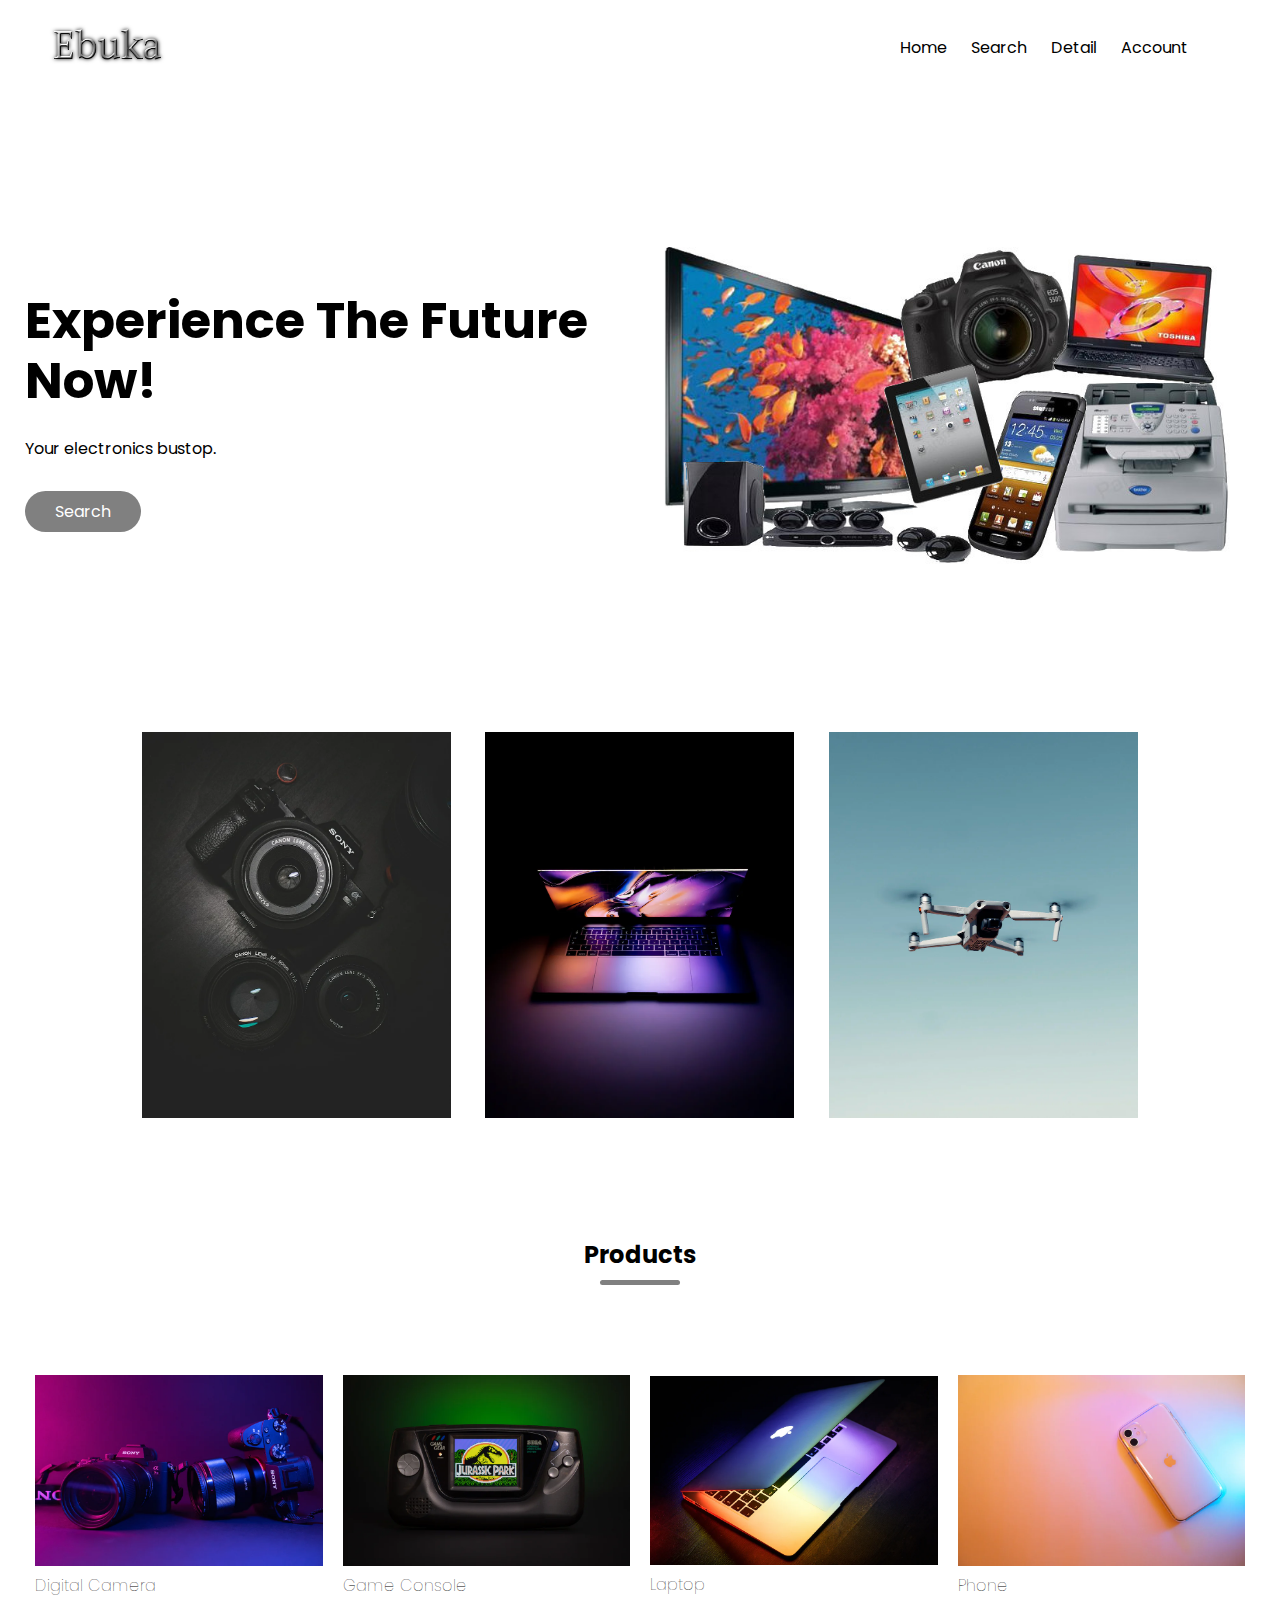
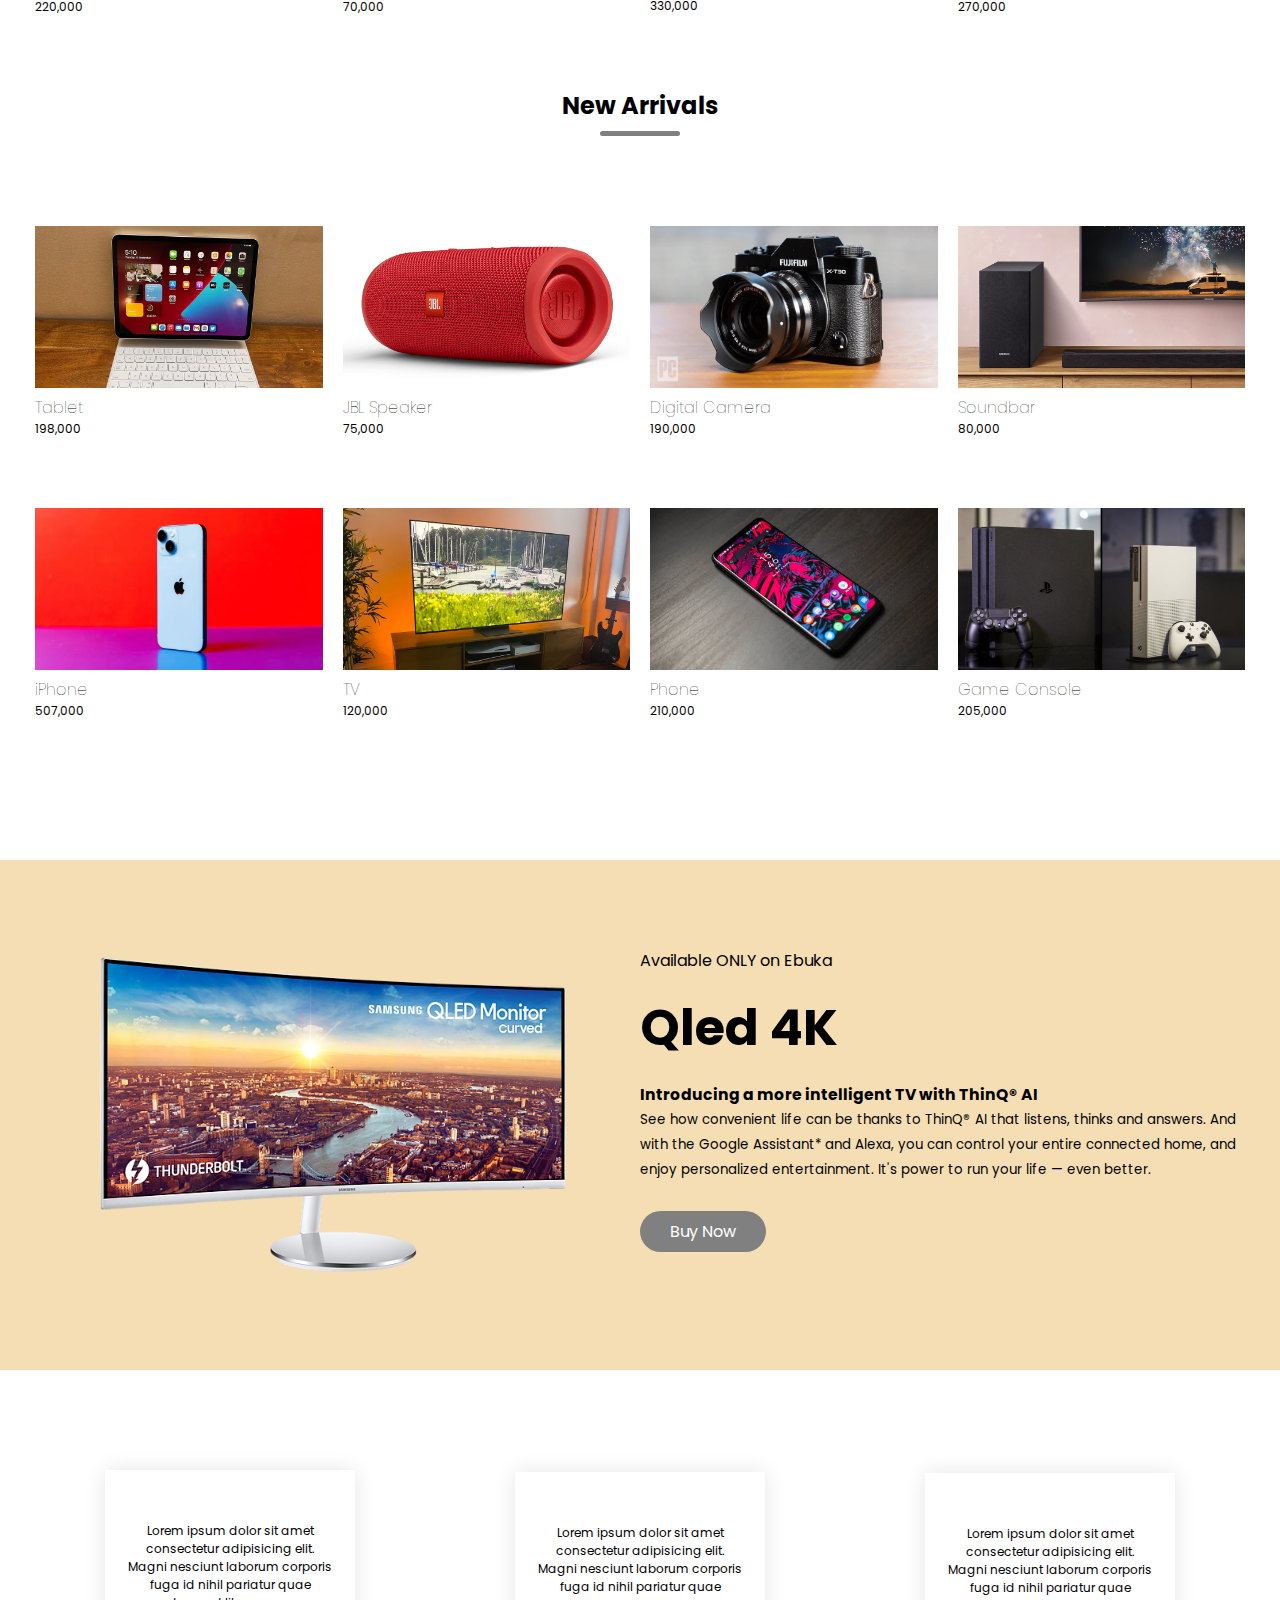
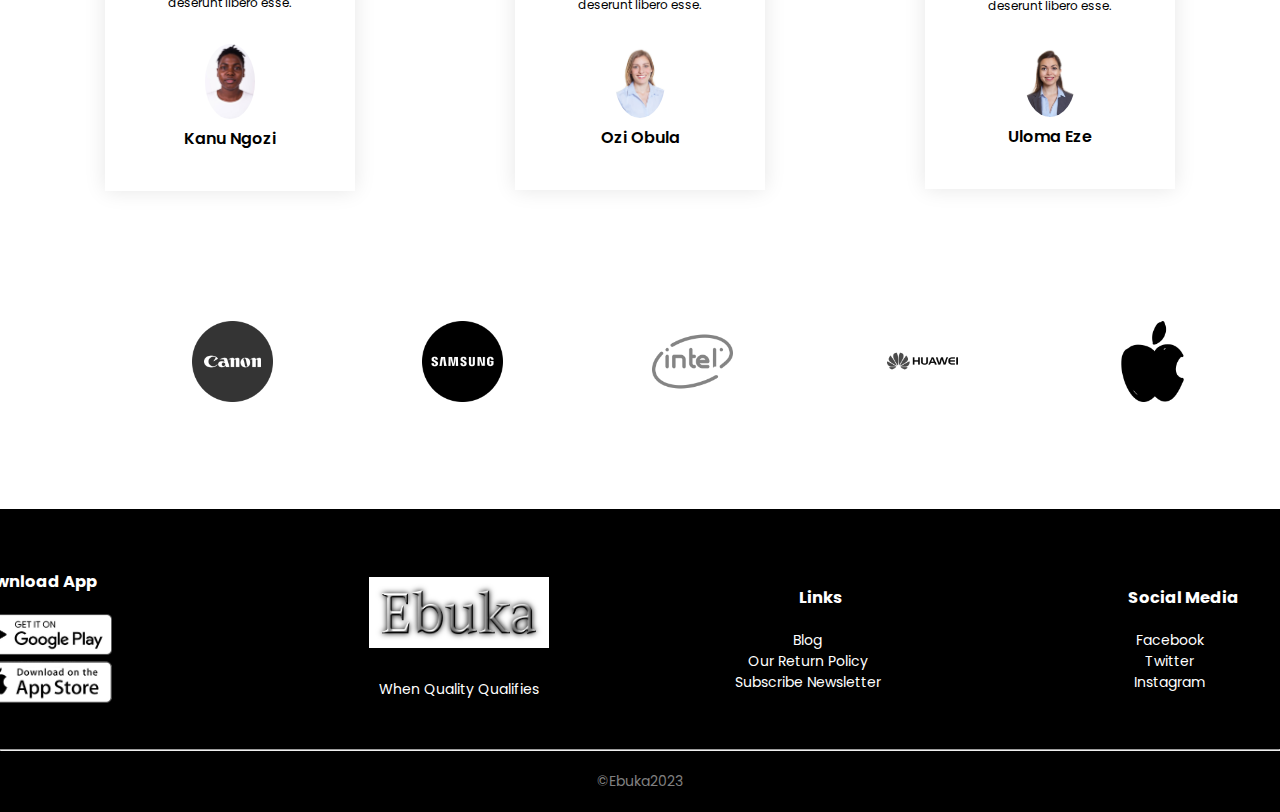
<file: index.html>
<!DOCTYPE html>
<html lang="en">
<head>
  <meta charset="UTF-8">
  <meta http-equiv="X-UA-Compatible" content="IE=edge">
  <meta name="viewport" content="width=device-width, initial-scale=1.0">
  <title>Home | Ecommerce</title>

  <!-- favicon -->
  <link rel="shortcut icon" href="/assets/img/ebuka logo.png" type="image/x-icon">


  <!--Bootstrap  -->
  <!-- CSS only -->
  <link href="https://cdn.jsdelivr.net/npm/bootstrap@5.2.3/dist/css/bootstrap.min.css" rel="stylesheet" integrity="sha384-rbsA2VBKQhggwzxH7pPCaAqO46MgnOM80zW1RWuH61DGLwZJEdK2Kadq2F9CUG65" crossorigin="anonymous">

  <!-- css link -->
  <link rel="stylesheet" href="/assets/css/style.css">

  <!-- font awesome -->
  <link rel="stylesheet" href="https://cdnjs.cloudflare.com/ajax/libs/font-awesome/6.2.1/css/all.min.css" integrity="sha512-MV7K8+y+gLIBoVD59lQIYicR65iaqukzvf/nwasF0nqhPay5w/9lJmVM2hMDcnK1OnMGCdVK+iQrJ7lzPJQd1w==" crossorigin="anonymous" referrerpolicy="no-referrer" />

  <!-- google fonts -->
  <link href="https://fonts.googleapis.com/css2?family=Fragment+Mono&family=Poppins:wght@300;400;500;600&family=Roboto+Mono:wght@100;200;300;500;700&family=Space+Mono:wght@400;700&display=swap" rel="stylesheet">




</head>
<body>

<div class="heading">  
<div class="container">
  <div class="navbar">
    <div class="logo">
      <a href="index.html"><img src="/assets/img/ebuka logo.png" alt="" width="125px"></a>
    </div>

    <nav>
      <ul id="BarsItems">
        <li><a href="index.html">Home</a></li>
        <li><a href="search.html">Search</a></li>
        <li><a href="detail.html">Detail</a></li>
        <!-- <li><a href="cart.html">Cart</a></li> -->
        <li><a href="account.html">Account</a></li>
        <!-- <li><a href=""><i class="fa fa-cart-plus"></i></a></li> -->
        <!-- <li class="bars"><a href=""><i class="fa-solid fa-bars"></i></a></li> -->
      </ul>
    </nav>
    <a href="javascript:void(0)" class="bars" onclick="barstoggle()"><i class="fa-solid fa-bars"></i></a>
    <a href="cart.html" class="bar"><i class="fa fa-cart-plus"></i></a>
  </div>

  <div class="row">
      <div class="col-2">
      <h1>Experience The Future <br> Now!</h1>
      <p>Your electronics bustop.</p>
      <a href="search.html" class="btn">Search   <i class="fa fa-arrow-right"></i></a>
      </div>
      <div class="col-2">
      <img src="/assets/img/image2.jpeg" alt="">

      </div>
    </div>
  </div>
</div>

<!-- -- category --> 
<section id="category">
  <div class="contain">
  <div class="row">
    <div class="col-3">
      <img src="/assets/img/camera1.webp" alt="">
    </div>
    <div class="col-3">
      <img src="/assets/img/laptop4.webp" alt="">
    </div>
    <div class="col-3">
      <img src="/assets/img/drone3.webp" alt="">
    </div>
  </div>
  </div>
</section>

<section id="products">
  <div class="container">
  <h2 class="title">Products</h2>
  <div class="row">
    <div class="col-4">
      <img src="/assets/img/camera5.webp" alt="">
      <h4>Digital Camera</h4>
      <div class="rating">
        <i class="fa-solid fa-star"></i>
        <i class="fa-solid fa-star"></i>
        <i class="fa-solid fa-star"></i>
        <i class="fa-solid fa-star"></i>
        <i class="fa-regular fa-star"></i>
      </div>
      <p><i class="fa fa-naira-sign"></i>220,000</p>
    </div>
    <div class="col-4">
      <img src="/assets/img/game5.webp" alt="">
      <h4>Game Console</h4>
      <div class="rating">
        <i class="fa-solid fa-star"></i>
        <i class="fa-solid fa-star"></i>
        <i class="fa-solid fa-star"></i>
        <i class="fa-solid fa-star-half-stroke"></i>
      </div>
      <p><i class="fa fa-naira-sign"></i>70,000</p>
    </div>

    <div class="col-4">
      <img src="/assets/img/laptop3.webp" alt="">
      <h4>Laptop</h4>
      <div class="rating">
        <i class="fa-solid fa-star"></i>
        <i class="fa-solid fa-star"></i>
        <i class="fa-solid fa-star"></i>
        <i class="fa-solid fa-star-half-stroke"></i>
        <i class="fa-regular fa-star"></i>
      </div>
      <p><i class="fa fa-naira-sign"></i>330,000</p>
    </div>
    <div class="col-4">
      <img src="/assets/img/phone1.webp" alt="">
      <h4>Phone</h4>
      <div class="rating">
        <i class="fa-solid fa-star"></i>
        <i class="fa-solid fa-star"></i>
        <i class="fa-solid fa-star"></i>
        <i class="fa-solid fa-star"></i>
        <i class="fa-regular fa-star"></i>
      </div>
      <p><i class="fa fa-naira-sign"></i>270,000</p>
    </div>
  </div>
  </div>
</section>

<section id="newarrivals">
  <div class="container">
    <h2 class="title">New Arrivals</h2>
      <div class="row">
        <div class="col-4">
      <img src="/assets/img/ipadcomma.webp" alt="">
      <h4>Tablet</h4>
      <div class="rating">
        <i class="fa-solid fa-star"></i>
        <i class="fa-solid fa-star"></i>
        <i class="fa-solid fa-star"></i>
        <i class="fa-solid fa-star"></i>
        <i class="fa-regular fa-star"></i>
      </div>
      <p><i class="fa fa-naira-sign"></i>198,000</p>
    </div>
    <div class="col-4">
      <img src="/assets/img/jblcomma.jpeg" alt="">
      <h4>JBL Speaker</h4>
      <div class="rating">
        <i class="fa-solid fa-star"></i>
        <i class="fa-solid fa-star"></i>
        <i class="fa-solid fa-star"></i>
        <i class="fa-solid fa-star-half-stroke"></i>
      </div>
      <p><i class="fa fa-naira-sign"></i>75,000</p>
    </div>
    <div class="col-4">
      <img src="/assets/img/cameracommaone.webp" alt="">
      <h4>Digital Camera</h4>
      <div class="rating">
        <i class="fa-solid fa-star"></i>
        <i class="fa-solid fa-star"></i>
        <i class="fa-solid fa-star"></i>
        <i class="fa-solid fa-star-half-stroke"></i>
        <i class="fa-regular fa-star"></i>
      </div>
      <p><i class="fa fa-naira-sign"></i>190,000</p>
    </div>
    <div class="col-4">
      <img src="/assets/img/soundbar1.webp" alt="">
      <h4>Soundbar</h4>
      <div class="rating">
        <i class="fa-solid fa-star"></i>
        <i class="fa-solid fa-star"></i>
        <i class="fa-solid fa-star"></i>
        <i class="fa-solid fa-star"></i>
        <i class="fa-regular fa-star"></i>
      </div>
      <p><i class="fa fa-naira-sign"></i>80,000</p>
    </div>
    </div>
    </div>
</section>

<section id="newarrivals">
  <div class="container">
    <div class="row">
    <div class="col-4">
      <img src="/assets/img/iphonemain1.webp" alt="">
      <h4>iPhone</h4>
      <div class="rating">
        <i class="fa-solid fa-star"></i>
        <i class="fa-solid fa-star"></i>
        <i class="fa-solid fa-star"></i>
        <i class="fa-solid fa-star"></i>
        <i class="fa-regular fa-star"></i>
      </div>
      <p><i class="fa fa-naira-sign"></i>507,000</p>
    </div>
    <div class="col-4">
      <img src="/assets/img/tvcomma.webp" alt="">
      <h4>TV</h4>
      <div class="rating">
        <i class="fa-solid fa-star"></i>
        <i class="fa-solid fa-star"></i>
        <i class="fa-solid fa-star"></i>
        <i class="fa-solid fa-star-half-stroke"></i>
      </div>
      <p><i class="fa fa-naira-sign"></i>120,000</p>
    </div>
    <div class="col-4">
      <img src="/assets/img/phone9.webp" alt="">
      <h4>Phone</h4>
      <div class="rating">
        <i class="fa-solid fa-star"></i>
        <i class="fa-solid fa-star"></i>
        <i class="fa-solid fa-star"></i>
        <i class="fa-solid fa-star-half-stroke"></i>
        <i class="fa-regular fa-star"></i>
      </div>
      <p><i class="fa fa-naira-sign"></i>210,000</p>
    </div>
    <div class="col-4">
      <img src="/assets/img/game main1.jpeg" alt="">
      <h4>Game Console</h4>
      <div class="rating">
        <i class="fa-solid fa-star"></i>
        <i class="fa-solid fa-star"></i>
        <i class="fa-solid fa-star"></i>
        <i class="fa-solid fa-star-half-stroke"></i>
        <i class="fa-regular fa-star"></i>
      </div>
      <p><i class="fa fa-naira-sign"></i>205,000</p>
    </div>
  </div>
  </div>
</section>

<!-- deals -->
<section id="deals">
  <div class="container">
    <div class="row">
      <div class="col-2">
        <img src="/assets/img/led4.png" class="deals-img">
      </div>
      <div class="col-2">
        <p>Available ONLY on Ebuka</p>
        <h1>Qled 4K</h1>
        <small><h3>Introducing a more intelligent TV with ThinQ® AI</h3>
          See how convenient life can be thanks to ThinQ® AI that listens, thinks and answers. And with the Google Assistant* and Alexa, you can control your entire connected home, and enjoy personalized entertainment. It's power to run your life — even better.
        </small>
        <a href="" class="btn">Buy Now   <i class="fa fa-arrow-right"></i></a>
      </div>
    </div>
  </div>
</section>

<!-- Review -->
<section id="review">
  <div class="container">
    <div class="row">
      <div class="col-3">
        <i class="fa fa-quote-left"></i>
        <p>Lorem ipsum dolor sit amet consectetur adipisicing elit. Magni nesciunt laborum corporis fuga id nihil pariatur quae deserunt libero esse.</p>
        <div class="rating">
        <i class="fa-solid fa-star"></i>
        <i class="fa-solid fa-star"></i>
        <i class="fa-solid fa-star"></i>
        <i class="fa-solid fa-star-half-stroke"></i>
        <i class="fa-regular fa-star"></i>
        </div>
        <img src="/assets/img/passportmain.jpeg" alt="">
        <h3>Kanu Ngozi</h3>
      </div>
    </div>
    <div class="row">
      <div class="col-3">
        <i class="fa fa-quote-left"></i>
        <p>Lorem ipsum dolor sit amet consectetur adipisicing elit. Magni nesciunt laborum corporis fuga id nihil pariatur quae deserunt libero esse.</p>
        <div class="rating">
        <i class="fa-solid fa-star"></i>
        <i class="fa-solid fa-star"></i>
        <i class="fa-solid fa-star"></i>
        <i class="fa-solid fa-star-half-stroke"></i>
        <i class="fa-regular fa-star"></i>
        </div>
        <img src="/assets/img/passportmain2.jpeg" alt="">
        <h3>Ozi Obula</h3>
      </div>
    </div>
    <div class="row">
      <div class="col-3">
        <i class="fa fa-quote-left"></i>
        <p>Lorem ipsum dolor sit amet consectetur adipisicing elit. Magni nesciunt laborum corporis fuga id nihil pariatur quae deserunt libero esse.</p>
        <div class="rating">
        <i class="fa-solid fa-star"></i>
        <i class="fa-solid fa-star"></i>
        <i class="fa-solid fa-star"></i>
        <i class="fa-solid fa-star-half-stroke"></i>
        <i class="fa-regular fa-star"></i>
        </div>
        <img src="/assets/img/passportmain3.jpeg" alt="">
        <h3>Uloma Eze</h3>
      </div>
    </div>
  </div>
</section>

<!-- brand names -->
<section id="bnames">
    <div class="container">
    <div class="row">
      <div class="col-5">
        <img src="/assets/img/canon-512.png" alt="">
      </div>
    </div>
    <div class="row"> 
      <div class="col-5">
        <img src="/assets/img/samsung512.png" alt="">
      </div>
    </div>
    <div class="row">  
      <div class="col-5">
        <img src="/assets/img/intel512.png" alt="">
      </div>
    </div>
    <div class="row">  
      <div class="col-5">
        <img src="/assets/img/huawei512.png" alt="">
      </div>
    </div>
    <div class="row"> 
      <div class="col-5">
        <img src="/assets/img/apple512.png" alt="">
      </div>
    </div>
  </div>
</section>

<!-- footer -->
<section id="footer">
  <div class="container">
    <div class="row">
      <div class="ft-col-1">
        <h3>Download App</h3>
        <div class="app-logo">
          <img src="/assets/img/play-store.png" alt="">
          <img src="/assets/img/app-store.png" alt="">
        </div>
      </div>
    </div>
    <div class="row">  
      <div class="ft-col-2">
        <img src="/assets/img/ebuka logo.png" alt="">
        <p>When Quality Qualifies</p>
      </div>
    </div>
    <div class="row">  
      <div class="ft-col-3">
        <h3>Links</h3>
        <ul>
          <li>Blog</li>
          <li>Our Return Policy</li>
          <li>Subscribe Newsletter</li>
        </ul>
      </div>
    </div>
    <div class="row"> 
      <div class="ft-col-4">
        <h3>Social Media</h3>
        <ul>
          <li>Facebook</li>
          <li>Twitter</li>
          <li>Instagram</li>
        </ul>
      </div>
    </div>
  </div>
  <hr>
  <p class="copyright">&copy;Ebuka2023</p>
</section>


<!-- javascript -->
<script>
  let BarsItems = document.getElementById("BarsItems");

  BarsItems.style.maxHeight = "0px";

  function barstoggle(){

    if(BarsItems.style.maxHeight == "0px")
      {
        BarsItems.style.maxHeight = "200px";
      }
    else
      {
        BarsItems.style.maxHeight = "0px";
      }  



  }
</script>



<!-- JavaScript Bundle with Popper -->
<script src="https://cdn.jsdelivr.net/npm/bootstrap@5.2.3/dist/js/bootstrap.bundle.min.js" integrity="sha384-kenU1KFdBIe4zVF0s0G1M5b4hcpxyD9F7jL+jjXkk+Q2h455rYXK/7HAuoJl+0I4" crossorigin="anonymous"></script>
</body>
</html>
</file>
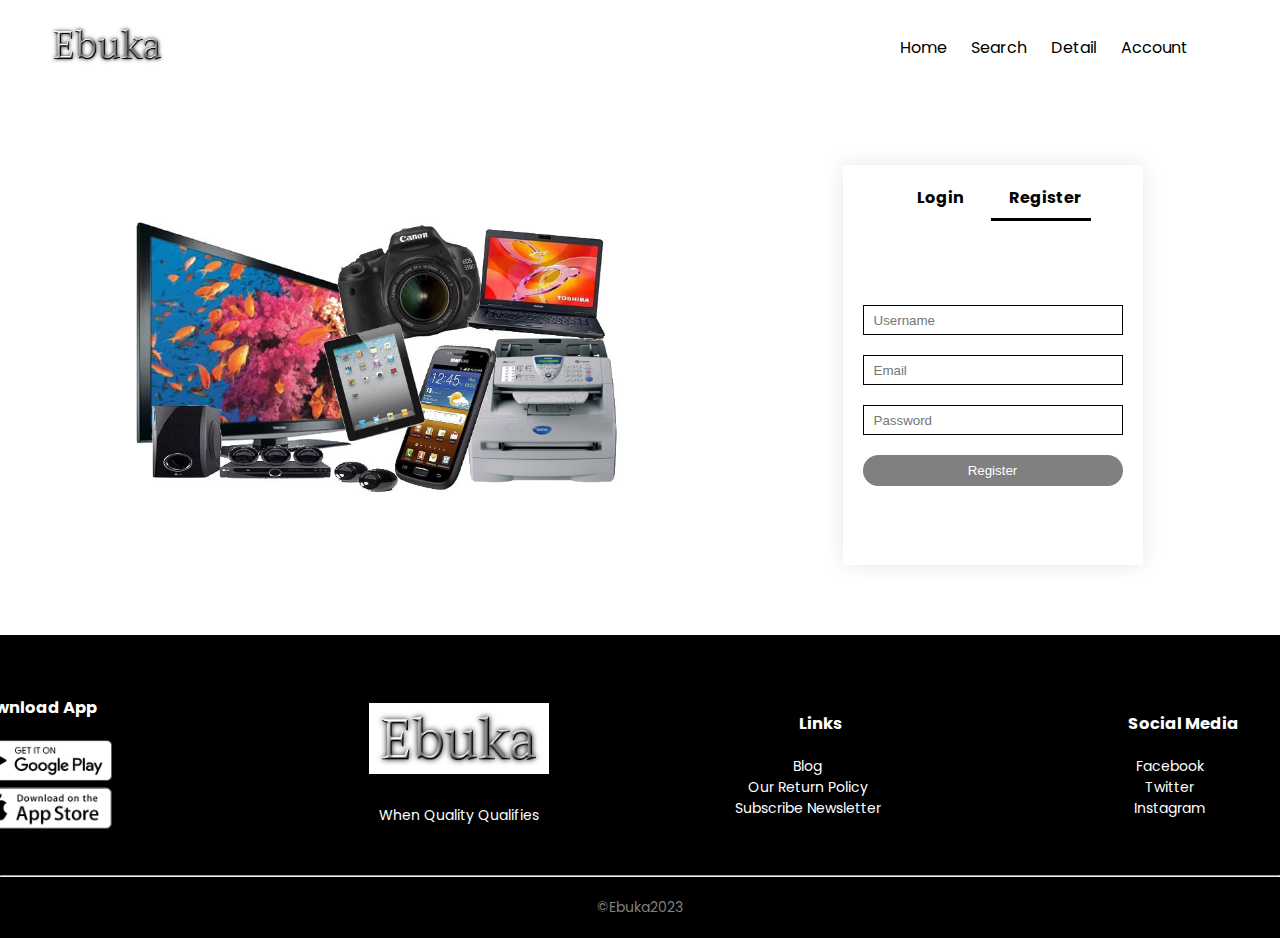
<file: account.html>
<!DOCTYPE html>
<html lang="en">
<head>
  <meta charset="UTF-8">
  <meta http-equiv="X-UA-Compatible" content="IE=edge">
  <meta name="viewport" content="width=device-width, initial-scale=1.0">
  <title>Account | Page</title>

  <!-- favicon -->
  <link rel="shortcut icon" href="/assets/img/ebuka logo.png" type="image/x-icon">


  <!--Bootstrap  -->
  <!-- CSS only -->
  <link href="https://cdn.jsdelivr.net/npm/bootstrap@5.2.3/dist/css/bootstrap.min.css" rel="stylesheet" integrity="sha384-rbsA2VBKQhggwzxH7pPCaAqO46MgnOM80zW1RWuH61DGLwZJEdK2Kadq2F9CUG65" crossorigin="anonymous">

  <!-- css link -->
  <link rel="stylesheet" href="/assets/css/style.css">

  <!-- font awesome -->
  <link rel="stylesheet" href="https://cdnjs.cloudflare.com/ajax/libs/font-awesome/6.2.1/css/all.min.css" integrity="sha512-MV7K8+y+gLIBoVD59lQIYicR65iaqukzvf/nwasF0nqhPay5w/9lJmVM2hMDcnK1OnMGCdVK+iQrJ7lzPJQd1w==" crossorigin="anonymous" referrerpolicy="no-referrer" />

  <!-- google fonts -->
  <link href="https://fonts.googleapis.com/css2?family=Fragment+Mono&family=Poppins:wght@300;400;500;600&family=Roboto+Mono:wght@100;200;300;500;700&family=Space+Mono:wght@400;700&display=swap" rel="stylesheet">




</head>
<body>

<div class="heading">  
<div class="container">
  <div class="navbar">
    <div class="logo">
      <a href="index.html"><img src="/assets/img/ebuka logo.png" alt="" width="125px"></a>
    </div>

    <nav>
      <ul id="BarsItems">
        <li><a href="index.html">Home</a></li>
        <li><a href="search.html">Search</a></li>
        <li><a href="detail.html">Detail</a></li>
        <!-- <li><a href="">Contact</a></li> -->
        <li><a href="account.html">Account</a></li>
        <!-- <li><a href=""><i class="fa fa-cart-plus"></i></a></li> -->
        <!-- <li class="bars"><a href=""><i class="fa-solid fa-bars"></i></a></li> -->
      </ul>
    </nav>
    <a href="javascript:void(0)" class="bars" onclick="barstoggle()"><i class="fa-solid fa-bars"></i></a>
    <a href="cart.html" class="bar"><i class="fa fa-cart-plus"></i></a>
  </div>

</div>
</div>

<div class="account-page">
  <div class="container">
    <div class="row">
      <div class="col-2">
        <img src="/assets/img/image2.jpeg" width="100%">
      </div>
      <div class="col-2">
        <div class="form-container">
          <div class="form-btn">
            <span onclick="login()">Login</span>
            <span onclick="register()">Register</span>
            <hr id="Indicator">
          </div>

          <form id="LoginForm">
            <input type="text" placeholder="Username">
            <input type="password" placeholder="Password">
            <button type="submit" class="btn">Login</button>
            <a href="">Forgot Password</a>
          </form>

          <form id="RegForm">
            <input type="text" placeholder="Username">
            <input type="email" placeholder="Email">
            <input type="password" placeholder="Password">
            <button type="submit" class="btn">Register</button>
          </form>

        </div>
      </div>
    </div>
  </div>
</div>





<!-- footer -->
<section id="footer">
  <div class="container">
    <div class="row">
      <div class="ft-col-1">
        <h3>Download App</h3>
        <div class="app-logo">
          <img src="/assets/img/play-store.png" alt="">
          <img src="/assets/img/app-store.png" alt="">
        </div>
      </div>
    </div>
    <div class="row">  
      <div class="ft-col-2">
        <img src="/assets/img/ebuka logo.png" alt="">
        <p>When Quality Qualifies</p>
      </div>
    </div>
    <div class="row">  
      <div class="ft-col-3">
        <h3>Links</h3>
        <ul>
          <li>Blog</li>
          <li>Our Return Policy</li>
          <li>Subscribe Newsletter</li>
        </ul>
      </div>
    </div>
    <div class="row"> 
      <div class="ft-col-4">
        <h3>Social Media</h3>
        <ul>
          <li>Facebook</li>
          <li>Twitter</li>
          <li>Instagram</li>
        </ul>
      </div>
    </div>
  </div>
  <hr>
  <p class="copyright">&copy;Ebuka2023</p>
</section>


<!-- javascript -->
<script>
  let BarsItems = document.getElementById("BarsItems");

  BarsItems.style.maxHeight = "0px";

  function barstoggle(){

    if(BarsItems.style.maxHeight == "0px")
      {
        BarsItems.style.maxHeight = "200px";
      }
    else
      {
        BarsItems.style.maxHeight = "0px";
      }  



  }
</script>



<script>

let LoginForm = document.getElementById("LoginForm");
let RegForm = document.getElementById("RegForm");
let Indicator = document.getElementById("Indicator");


    function register(){

      RegForm.style.transform = "translateX(0px)";
      LoginForm.style.transform = "translateX(0px)";
      Indicator.style.transform = "translateX(100px)";

    }

    function login(){

      RegForm.style.transform = "translateX(300px)";
      LoginForm.style.transform = "translateX(300px)";
      Indicator.style.transform = "translateX(0px)";


}



</script>



<!-- JavaScript Bundle with Popper -->
<script src="https://cdn.jsdelivr.net/npm/bootstrap@5.2.3/dist/js/bootstrap.bundle.min.js" integrity="sha384-kenU1KFdBIe4zVF0s0G1M5b4hcpxyD9F7jL+jjXkk+Q2h455rYXK/7HAuoJl+0I4" crossorigin="anonymous"></script>
</body>
</html>
</file>
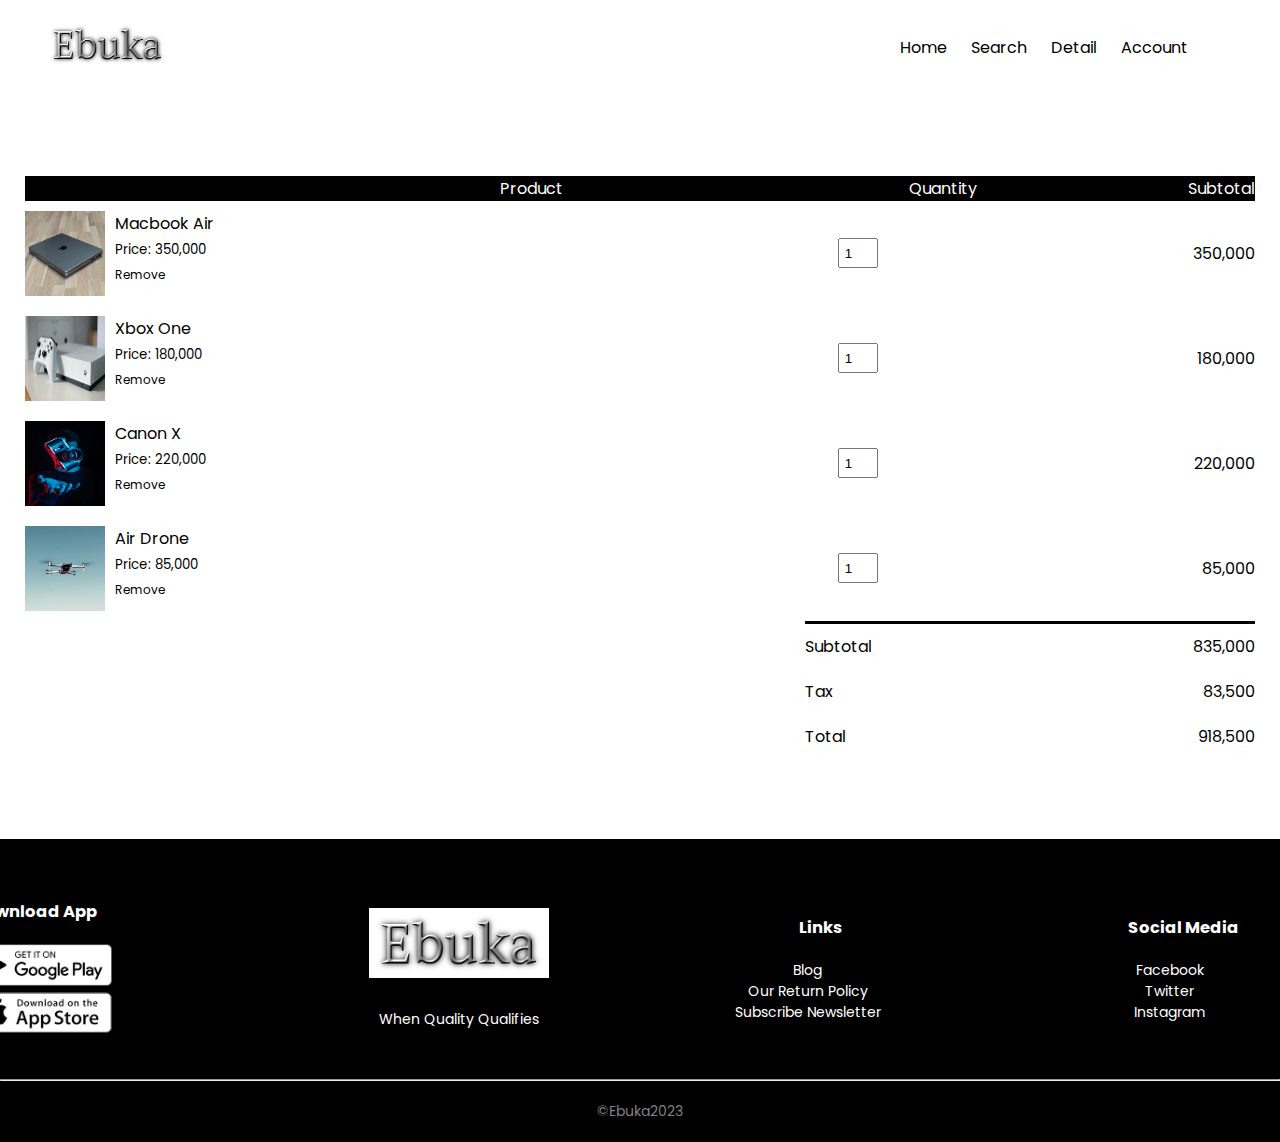
<file: cart.html>
<!DOCTYPE html>
<html lang="en">
<head>
  <meta charset="UTF-8">
  <meta http-equiv="X-UA-Compatible" content="IE=edge">
  <meta name="viewport" content="width=device-width, initial-scale=1.0">
  <title>Cart | Page</title>

  <!-- favicon -->
  <link rel="shortcut icon" href="/assets/img/ebuka logo.png" type="image/x-icon">


  <!--Bootstrap  -->
  <!-- CSS only -->
  <link href="https://cdn.jsdelivr.net/npm/bootstrap@5.2.3/dist/css/bootstrap.min.css" rel="stylesheet" integrity="sha384-rbsA2VBKQhggwzxH7pPCaAqO46MgnOM80zW1RWuH61DGLwZJEdK2Kadq2F9CUG65" crossorigin="anonymous">

  <!-- css link -->
  <link rel="stylesheet" href="/assets/css/style.css">

  <!-- font awesome -->
  <link rel="stylesheet" href="https://cdnjs.cloudflare.com/ajax/libs/font-awesome/6.2.1/css/all.min.css" integrity="sha512-MV7K8+y+gLIBoVD59lQIYicR65iaqukzvf/nwasF0nqhPay5w/9lJmVM2hMDcnK1OnMGCdVK+iQrJ7lzPJQd1w==" crossorigin="anonymous" referrerpolicy="no-referrer" />

  <!-- google fonts -->
  <link href="https://fonts.googleapis.com/css2?family=Fragment+Mono&family=Poppins:wght@300;400;500;600&family=Roboto+Mono:wght@100;200;300;500;700&family=Space+Mono:wght@400;700&display=swap" rel="stylesheet">




</head>
<body>

<div class="heading">  
<div class="container">
  <div class="navbar">
    <div class="logo">
      <a href="index.html"><img src="/assets/img/ebuka logo.png" alt="" width="125px"></a>
    </div>

    <nav>
      <ul id="BarsItems">
        <li><a href="index.html">Home</a></li>
        <li><a href="search.html">Search</a></li>
        <li><a href="detail.html">Detail</a></li>
        <!-- <li><a href="">Contact</a></li> -->
        <li><a href="account.html">Account</a></li>
        <!-- <li><a href=""><i class="fa fa-cart-plus"></i></a></li> -->
        <!-- <li class="bars"><a href=""><i class="fa-solid fa-bars"></i></a></li> -->
      </ul>
    </nav>
    <a href="javascript:void(0)" class="bars" onclick="barstoggle()"><i class="fa-solid fa-bars"></i></a>
    <a href="cart.html" class="bar"><i class="fa fa-cart-plus"></i></a>
  </div>

</div>
</div>

<div class="container cart-page">
  
  <table>
    <tr>
      <th class="phead">Product</th>
      <th>Quantity</th>
      <th>Subtotal</th>
    </tr>
    <tr>
      <td>
        <div class="cart-info">
          <img src="/assets/img/laptopgroup445.webp" alt="">
        <div>
        <p>Macbook Air</p>
        <small>Price: <i class="fa fa-naira-sign"></i>350,000</small>
        <br>
        <a href="">Remove</a>
        </div>
        </div>
      </td>
      <td><input type="number" value="1"></td>
      <td><i class="fa fa-naira-sign"></i>350,000</td>
    </tr>
    <tr>
      <td>
        <div class="cart-info">
          <img src="/assets/img/game1.webp" alt="">
        <div>
        <p>Xbox One</p>
        <small>Price: <i class="fa fa-naira-sign"></i>180,000</small>
        <br>
        <a href="">Remove</a>
        </div>
        </div>
      </td>
      <td><input type="number" value="1"></td>
      <td><i class="fa fa-naira-sign"></i>180,000</td>
    </tr>
    <tr>
      <td>
        <div class="cart-info">
          <img src="/assets/img/camera3.webp" alt="">
        <div>
        <p>Canon X</p>
        <small>Price: <i class="fa fa-naira-sign"></i>220,000</small>
        <br>
        <a href="">Remove</a>
        </div>
        </div>
      </td>
      <td><input type="number" value="1"></td>
      <td><i class="fa fa-naira-sign"></i>220,000</td>
    </tr>
    <tr>
      <td>
        <div class="cart-info">
          <img src="/assets/img/drone3.webp" alt="">
        <div>
        <p>Air Drone</p>
        <small>Price: <i class="fa fa-naira-sign"></i>85,000</small>
        <br>
        <a href="">Remove</a>
        </div>
        </div>
      </td>
      <td><input type="number" value="1"></td>
      <td><i class="fa fa-naira-sign"></i>85,000</td>
    </tr>
  </table>

  <div class="total-price">
    <table>
      <tr>
        <td>Subtotal</td>
        <td><i class="fa fa-naira-sign"></i>835,000</td>
      </tr>
      <tr>
        <td>Tax</td>
        <td><i class="fa fa-naira-sign"></i>83,500</td>
      </tr>
      <tr>
        <td>Total</td>
        <td><i class="fa fa-naira-sign"></i>918,500</td>
      </tr>
    </table>
  </div>

</div>




<!-- footer -->
<section id="footer">
  <div class="container">
    <div class="row">
      <div class="ft-col-1">
        <h3>Download App</h3>
        <div class="app-logo">
          <img src="/assets/img/play-store.png" alt="">
          <img src="/assets/img/app-store.png" alt="">
        </div>
      </div>
    </div>
    <div class="row">  
      <div class="ft-col-2">
        <img src="/assets/img/ebuka logo.png" alt="">
        <p>When Quality Qualifies</p>
      </div>
    </div>
    <div class="row">  
      <div class="ft-col-3">
        <h3>Links</h3>
        <ul>
          <li>Blog</li>
          <li>Our Return Policy</li>
          <li>Subscribe Newsletter</li>
        </ul>
      </div>
    </div>
    <div class="row"> 
      <div class="ft-col-4">
        <h3>Social Media</h3>
        <ul>
          <li>Facebook</li>
          <li>Twitter</li>
          <li>Instagram</li>
        </ul>
      </div>
    </div>
  </div>
  <hr>
  <p class="copyright">&copy;Ebuka2023</p>
</section>


<!-- javascript -->
<script>
  let BarsItems = document.getElementById("BarsItems");

  BarsItems.style.maxHeight = "0px";

  function barstoggle(){

    if(BarsItems.style.maxHeight == "0px")
      {
        BarsItems.style.maxHeight = "200px";
      }
    else
      {
        BarsItems.style.maxHeight = "0px";
      }  



  }
</script>



<!-- JavaScript Bundle with Popper -->
<script src="https://cdn.jsdelivr.net/npm/bootstrap@5.2.3/dist/js/bootstrap.bundle.min.js" integrity="sha384-kenU1KFdBIe4zVF0s0G1M5b4hcpxyD9F7jL+jjXkk+Q2h455rYXK/7HAuoJl+0I4" crossorigin="anonymous"></script>
</body>
</html>
</file>
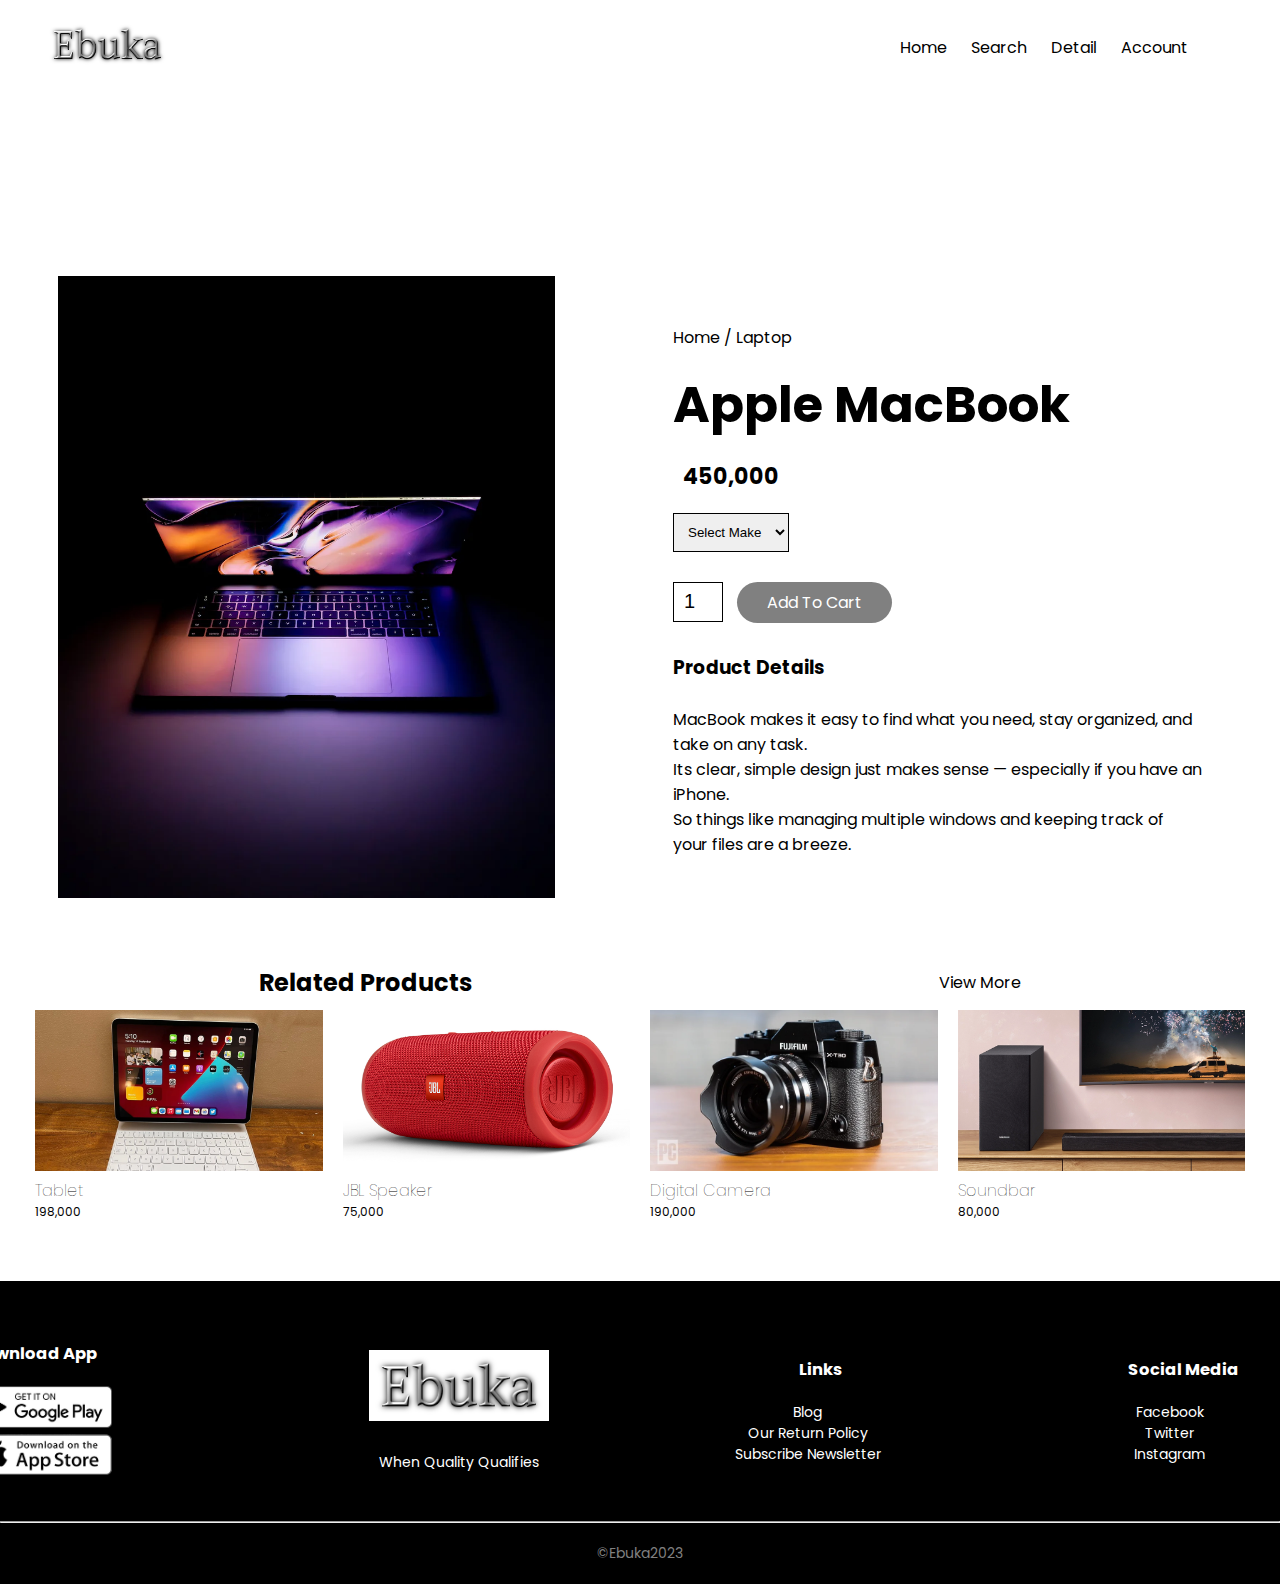
<file: detail.html>
<!DOCTYPE html>
<html lang="en">
<head>
  <meta charset="UTF-8">
  <meta http-equiv="X-UA-Compatible" content="IE=edge">
  <meta name="viewport" content="width=device-width, initial-scale=1.0">
  <title>Detail | Page</title>

  <!-- favicon -->
  <link rel="shortcut icon" href="/assets/img/ebuka logo.png" type="image/x-icon">


  <!--Bootstrap  -->
  <!-- CSS only -->
  <link href="https://cdn.jsdelivr.net/npm/bootstrap@5.2.3/dist/css/bootstrap.min.css" rel="stylesheet" integrity="sha384-rbsA2VBKQhggwzxH7pPCaAqO46MgnOM80zW1RWuH61DGLwZJEdK2Kadq2F9CUG65" crossorigin="anonymous">

  <!-- css link -->
  <link rel="stylesheet" href="/assets/css/style.css">

  <!-- font awesome -->
  <link rel="stylesheet" href="https://cdnjs.cloudflare.com/ajax/libs/font-awesome/6.2.1/css/all.min.css" integrity="sha512-MV7K8+y+gLIBoVD59lQIYicR65iaqukzvf/nwasF0nqhPay5w/9lJmVM2hMDcnK1OnMGCdVK+iQrJ7lzPJQd1w==" crossorigin="anonymous" referrerpolicy="no-referrer" />

  <!-- google fonts -->
  <link href="https://fonts.googleapis.com/css2?family=Fragment+Mono&family=Poppins:wght@300;400;500;600&family=Roboto+Mono:wght@100;200;300;500;700&family=Space+Mono:wght@400;700&display=swap" rel="stylesheet">




</head>
<body>

<div class="heading">  
<div class="container">
  <div class="navbar">
    <div class="logo">
      <a href="index.html"><img src="/assets/img/ebuka logo.png" alt="" width="125px"></a>
    </div>

    <nav>
      <ul id="BarsItems">
        <li><a href="index.html">Home</a></li>
        <li><a href="search.html">Search</a></li>
        <li><a href="detail.html">Detail</a></li>
        <!-- <li><a href="cart.html">Cart</a></li> -->
        <li><a href="account.html">Account</a></li>
        <!-- <li><a href=""><i class="fa fa-cart-plus"></i></a></li> -->
        <!-- <li class="bars"><a href=""><i class="fa-solid fa-bars"></i></a></li> -->
      </ul>
    </nav>
    <a href="javascript:void(0)" class="bars" onclick="barstoggle()"><i class="fa-solid fa-bars"></i></a>
    <a href="cart.html" class="bar"><i class="fa fa-cart-plus"></i></a>
  </div>

</div>
</div>


<div class="small-container detail-page">
  <div class="row">
    <div class="col-2">
      <img src="/assets/img/laptop4.webp" width="94%">

        <!-- <div class="small-img-row"> -->
          <!-- <div class="small-img-col">
            <img src="/assets/img/laptopgroup1.jpeg" width="68%">
          </div>
          <div class="small-img-col">
            <img src="/assets/img/laptopgroup720.webp" width="80%">
          </div>
          <div class="small-img-col">
            <img src="/assets/img/laptopgroup445.webp" width="90%">
          </div> -->

    <!-- </div> -->





    </div>



    <div class="col-2 details">
      <p>Home / Laptop</p>
      <h1>Apple MacBook</h1>
      <h4><i class="fa fa-naira-sign"></i>450,000</h4>
      <select>
        <option>Select Make</option>
        <option>MACBOOK</option>
        <option>PRO</option>
        <option>AIR</option>
      </select>
      <input type="number" value="1">
      <a href="cart.html" class="btn">Add To Cart</a>

      <h3>Product Details <i class="fa-solid fa-indent"></i></h3>
      <br>
      <p>MacBook makes it easy to find what you need, stay organized, and take on any task. <br>  Its clear, simple design just makes sense — especially if you have an iPhone. <br> So things like managing multiple windows and keeping track of your files are a breeze.</p>
    </div>
  </div>
</div>




<div class="container">
  <div class="row row2">
    <h2>Related Products</h2>
    <p>View More<i class="fa fa-chevron-right"></i><i class="fa fa-chevron-right"></i></p>
  </div>
</div>






  <div class="container">

    

  

  <div class="row">
    <div class="col-4">
  <img src="/assets/img/ipadcomma.webp" alt="">
  <h4>Tablet</h4>
  <div class="rating">
    <i class="fa-solid fa-star"></i>
    <i class="fa-solid fa-star"></i>
    <i class="fa-solid fa-star"></i>
    <i class="fa-solid fa-star"></i>
    <i class="fa-regular fa-star"></i>
  </div>
  <p><i class="fa fa-naira-sign"></i>198,000</p>
</div>
<div class="col-4">
  <img src="/assets/img/jblcomma.jpeg" alt="">
  <h4>JBL Speaker</h4>
  <div class="rating">
    <i class="fa-solid fa-star"></i>
    <i class="fa-solid fa-star"></i>
    <i class="fa-solid fa-star"></i>
    <i class="fa-solid fa-star-half-stroke"></i>
  </div>
  <p><i class="fa fa-naira-sign"></i>75,000</p>
</div>
<div class="col-4">
  <img src="/assets/img/cameracommaone.webp" alt="">
  <h4>Digital Camera</h4>
  <div class="rating">
    <i class="fa-solid fa-star"></i>
    <i class="fa-solid fa-star"></i>
    <i class="fa-solid fa-star"></i>
    <i class="fa-solid fa-star-half-stroke"></i>
    <i class="fa-regular fa-star"></i>
  </div>
  <p><i class="fa fa-naira-sign"></i>190,000</p>
</div>
<div class="col-4">
  <img src="/assets/img/soundbar1.webp" alt="">
  <h4>Soundbar</h4>
  <div class="rating">
    <i class="fa-solid fa-star"></i>
    <i class="fa-solid fa-star"></i>
    <i class="fa-solid fa-star"></i>
    <i class="fa-solid fa-star"></i>
    <i class="fa-regular fa-star"></i>
  </div>
  <p><i class="fa fa-naira-sign"></i>80,000</p>
</div>
</div>
</div>





</div>



<!-- footer -->
<section id="footer">
  <div class="container">
    <div class="row">
      <div class="ft-col-1">
        <h3>Download App</h3>
        <div class="app-logo">
          <img src="/assets/img/play-store.png" alt="">
          <img src="/assets/img/app-store.png" alt="">
        </div>
      </div>
    </div>
    <div class="row">  
      <div class="ft-col-2">
        <img src="/assets/img/ebuka logo.png" alt="">
        <p>When Quality Qualifies</p>
      </div>
    </div>
    <div class="row">  
      <div class="ft-col-3">
        <h3>Links</h3>
        <ul>
          <li>Blog</li>
          <li>Our Return Policy</li>
          <li>Subscribe Newsletter</li>
        </ul>
      </div>
    </div>
    <div class="row"> 
      <div class="ft-col-4">
        <h3>Social Media</h3>
        <ul>
          <li>Facebook</li>
          <li>Twitter</li>
          <li>Instagram</li>
        </ul>
      </div>
    </div>
  </div>
  <hr>
  <p class="copyright">&copy;Ebuka2023</p>
</section>


<!-- javascript -->
<script>
  let BarsItems = document.getElementById("BarsItems");

  BarsItems.style.maxHeight = "0px";

  function barstoggle(){

    if(BarsItems.style.maxHeight == "0px")
      {
        BarsItems.style.maxHeight = "200px";
      }
    else
      {
        BarsItems.style.maxHeight = "0px";
      }  



  }
</script>



<!-- JavaScript Bundle with Popper -->
<script src="https://cdn.jsdelivr.net/npm/bootstrap@5.2.3/dist/js/bootstrap.bundle.min.js" integrity="sha384-kenU1KFdBIe4zVF0s0G1M5b4hcpxyD9F7jL+jjXkk+Q2h455rYXK/7HAuoJl+0I4" crossorigin="anonymous"></script>
</body>
</html>
</file>
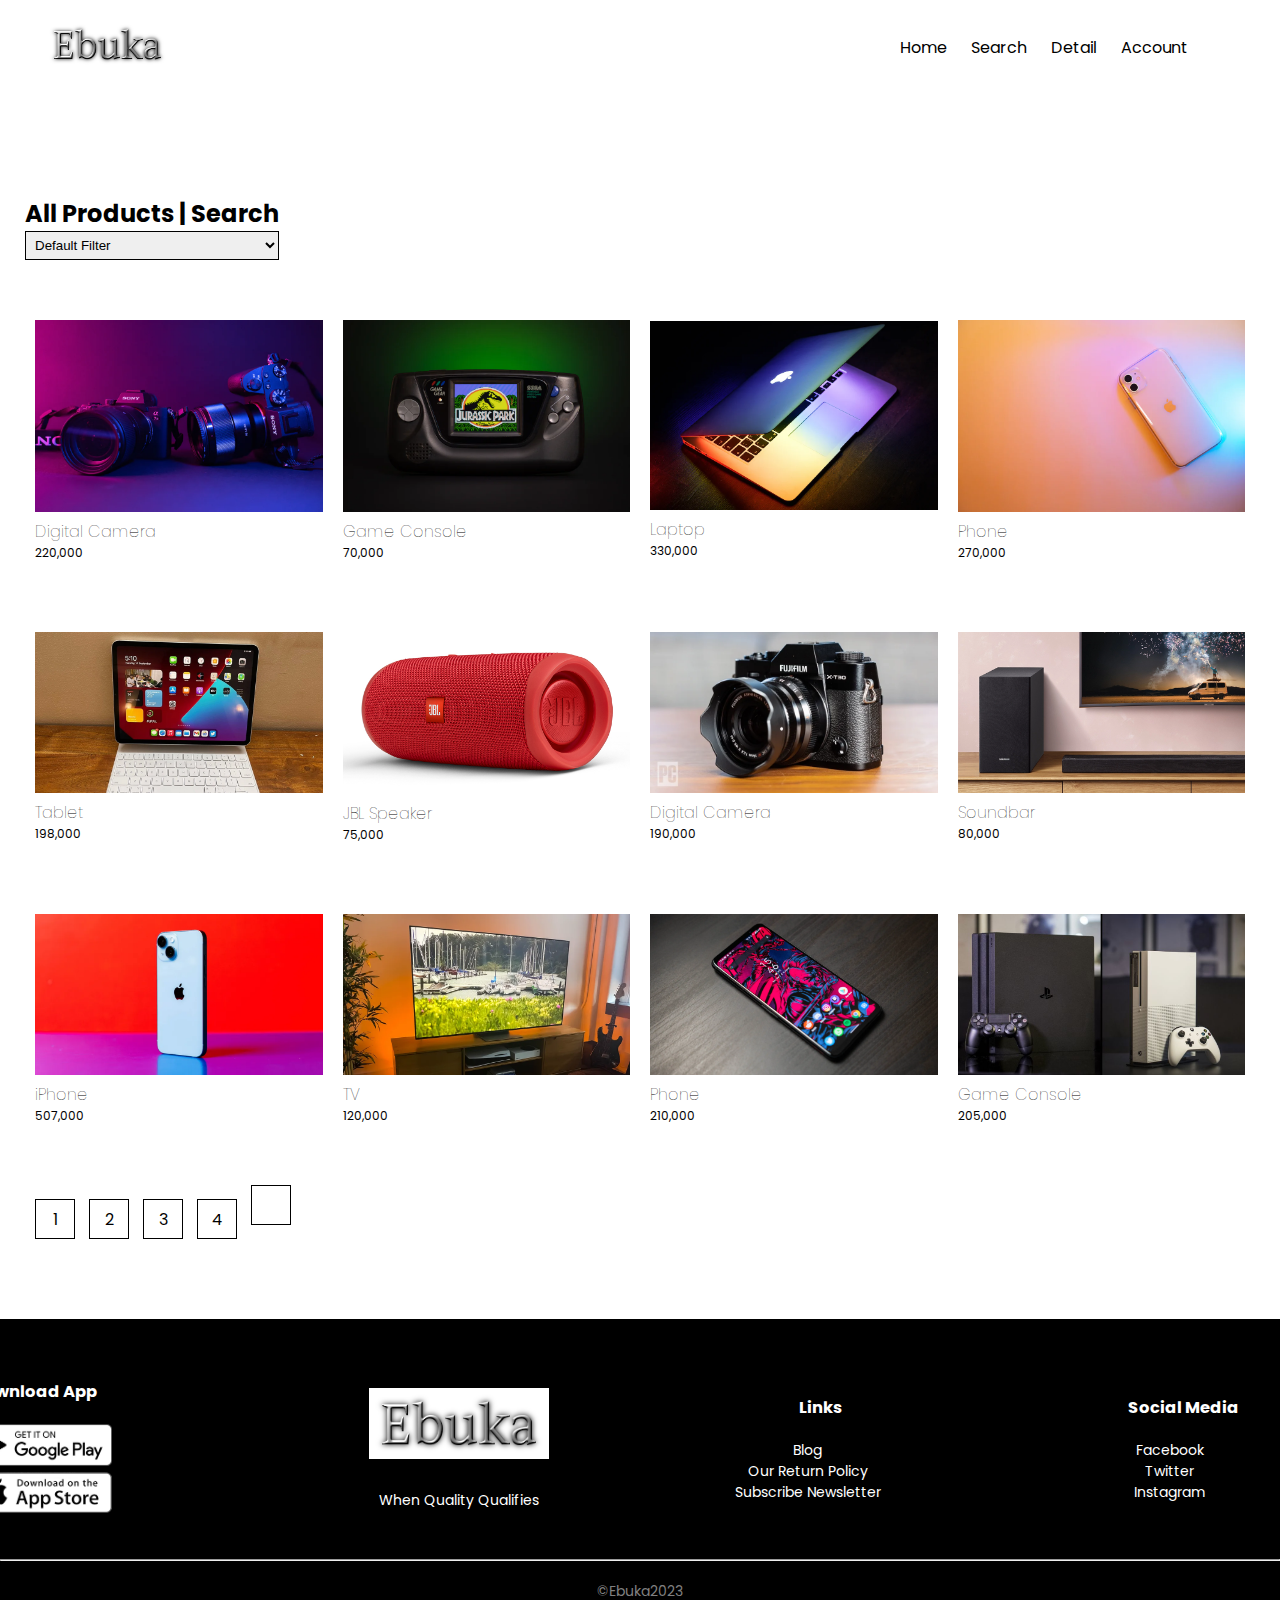
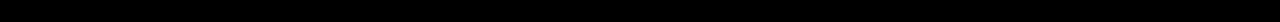
<file: search.html>
<!DOCTYPE html>
<html lang="en">
<head>
  <meta charset="UTF-8">
  <meta http-equiv="X-UA-Compatible" content="IE=edge">
  <meta name="viewport" content="width=device-width, initial-scale=1.0">
  <title>Search | Page</title>

  <!-- favicon -->
  <link rel="shortcut icon" href="/assets/img/ebuka logo.png" type="image/x-icon">


  <!--Bootstrap  -->
  <!-- CSS only -->
  <link href="https://cdn.jsdelivr.net/npm/bootstrap@5.2.3/dist/css/bootstrap.min.css" rel="stylesheet" integrity="sha384-rbsA2VBKQhggwzxH7pPCaAqO46MgnOM80zW1RWuH61DGLwZJEdK2Kadq2F9CUG65" crossorigin="anonymous">

  <!-- css link -->
  <link rel="stylesheet" href="/assets/css/style.css">

  <!-- font awesome -->
  <link rel="stylesheet" href="https://cdnjs.cloudflare.com/ajax/libs/font-awesome/6.2.1/css/all.min.css" integrity="sha512-MV7K8+y+gLIBoVD59lQIYicR65iaqukzvf/nwasF0nqhPay5w/9lJmVM2hMDcnK1OnMGCdVK+iQrJ7lzPJQd1w==" crossorigin="anonymous" referrerpolicy="no-referrer" />

  <!-- google fonts -->
  <link href="https://fonts.googleapis.com/css2?family=Fragment+Mono&family=Poppins:wght@300;400;500;600&family=Roboto+Mono:wght@100;200;300;500;700&family=Space+Mono:wght@400;700&display=swap" rel="stylesheet">




</head>
<body>

<div class="heading">  
<div class="container">
  <div class="navbar">
    <div class="logo">
      <a href="index.html"><img src="/assets/img/ebuka logo.png" alt="" width="125px"></a>
    </div>

    <nav>
      <ul id="BarsItems">
        <li><a href="index.html">Home</a></li>
        <li><a href="search.html">Search</a></li>
        <li><a href="detail.html">Detail</a></li>
        <!-- <li><a href="cart.html">Cart</a></li> -->
        <li><a href="account.html">Account</a></li>
        <!-- <li><a href=""><i class="fa fa-cart-plus"></i></a></li> -->
        <!-- <li class="bars"><a href=""><i class="fa-solid fa-bars"></i></a></li> -->
      </ul>
    </nav>
    <a href="javascript:void(0)" class="bars" onclick="barstoggle()"><i class="fa-solid fa-bars"></i></a>
    <a href="cart.html" class="bar"><i class="fa fa-cart-plus"></i></a>
  </div>

</div>
</div>

  <div class="container">

    <div class="row row-2">
      <h2>All Products | Search</h2>
      <select>
        <option>Default Filter</option>
        <option>Filter By Price</option>
        <option>Filter by Popularity</option>
        <option>Filter by Rating</option>
        <option>Filter by Sales Data</option> 
      </select>
    </div>


  <div class="row">
    <div class="col-4">
      <img src="/assets/img/camera5.webp" alt="">
      <h4>Digital Camera</h4>
      <div class="rating">
        <i class="fa-solid fa-star"></i>
        <i class="fa-solid fa-star"></i>
        <i class="fa-solid fa-star"></i>
        <i class="fa-solid fa-star"></i>
        <i class="fa-regular fa-star"></i>
      </div>
      <p><i class="fa fa-naira-sign"></i>220,000</p>
    </div>
    <div class="col-4">
      <img src="/assets/img/game5.webp" alt="">
      <h4>Game Console</h4>
      <div class="rating">
        <i class="fa-solid fa-star"></i>
        <i class="fa-solid fa-star"></i>
        <i class="fa-solid fa-star"></i>
        <i class="fa-solid fa-star-half-stroke"></i>
      </div>
      <p><i class="fa fa-naira-sign"></i>70,000</p>
    </div>

    <div class="col-4">
      <img src="/assets/img/laptop3.webp" alt="">
      <h4>Laptop</h4>
      <div class="rating">
        <i class="fa-solid fa-star"></i>
        <i class="fa-solid fa-star"></i>
        <i class="fa-solid fa-star"></i>
        <i class="fa-solid fa-star-half-stroke"></i>
        <i class="fa-regular fa-star"></i>
      </div>
      <p><i class="fa fa-naira-sign"></i>330,000</p>
    </div>
    <div class="col-4">
      <img src="/assets/img/phone1.webp" alt="">
      <h4>Phone</h4>
      <div class="rating">
        <i class="fa-solid fa-star"></i>
        <i class="fa-solid fa-star"></i>
        <i class="fa-solid fa-star"></i>
        <i class="fa-solid fa-star"></i>
        <i class="fa-regular fa-star"></i>
      </div>
      <p><i class="fa fa-naira-sign"></i>270,000</p>
    </div>
  </div>

  <div class="row">
    <div class="col-4">
  <img src="/assets/img/ipadcomma.webp" alt="">
  <h4>Tablet</h4>
  <div class="rating">
    <i class="fa-solid fa-star"></i>
    <i class="fa-solid fa-star"></i>
    <i class="fa-solid fa-star"></i>
    <i class="fa-solid fa-star"></i>
    <i class="fa-regular fa-star"></i>
  </div>
  <p><i class="fa fa-naira-sign"></i>198,000</p>
</div>
<div class="col-4">
  <img src="/assets/img/jblcomma.jpeg" alt="">
  <h4>JBL Speaker</h4>
  <div class="rating">
    <i class="fa-solid fa-star"></i>
    <i class="fa-solid fa-star"></i>
    <i class="fa-solid fa-star"></i>
    <i class="fa-solid fa-star-half-stroke"></i>
  </div>
  <p><i class="fa fa-naira-sign"></i>75,000</p>
</div>
<div class="col-4">
  <img src="/assets/img/cameracommaone.webp" alt="">
  <h4>Digital Camera</h4>
  <div class="rating">
    <i class="fa-solid fa-star"></i>
    <i class="fa-solid fa-star"></i>
    <i class="fa-solid fa-star"></i>
    <i class="fa-solid fa-star-half-stroke"></i>
    <i class="fa-regular fa-star"></i>
  </div>
  <p><i class="fa fa-naira-sign"></i>190,000</p>
</div>
<div class="col-4">
  <img src="/assets/img/soundbar1.webp" alt="">
  <h4>Soundbar</h4>
  <div class="rating">
    <i class="fa-solid fa-star"></i>
    <i class="fa-solid fa-star"></i>
    <i class="fa-solid fa-star"></i>
    <i class="fa-solid fa-star"></i>
    <i class="fa-regular fa-star"></i>
  </div>
  <p><i class="fa fa-naira-sign"></i>80,000</p>
</div>
</div>
</div>
</section>

<section id="newarrivals">
<div class="container">
<div class="row">
<div class="col-4">
  <img src="/assets/img/iphonemain1.webp" alt="">
  <h4>iPhone</h4>
  <div class="rating">
    <i class="fa-solid fa-star"></i>
    <i class="fa-solid fa-star"></i>
    <i class="fa-solid fa-star"></i>
    <i class="fa-solid fa-star"></i>
    <i class="fa-regular fa-star"></i>
  </div>
  <p><i class="fa fa-naira-sign"></i>507,000</p>
</div>
<div class="col-4">
  <img src="/assets/img/tvcomma.webp" alt="">
  <h4>TV</h4>
  <div class="rating">
    <i class="fa-solid fa-star"></i>
    <i class="fa-solid fa-star"></i>
    <i class="fa-solid fa-star"></i>
    <i class="fa-solid fa-star-half-stroke"></i>
  </div>
  <p><i class="fa fa-naira-sign"></i>120,000</p>
</div>
<div class="col-4">
  <img src="/assets/img/phone9.webp" alt="">
  <h4>Phone</h4>
  <div class="rating">
    <i class="fa-solid fa-star"></i>
    <i class="fa-solid fa-star"></i>
    <i class="fa-solid fa-star"></i>
    <i class="fa-solid fa-star-half-stroke"></i>
    <i class="fa-regular fa-star"></i>
  </div>
  <p><i class="fa fa-naira-sign"></i>210,000</p>
</div>
<div class="col-4">
  <img src="/assets/img/game main1.jpeg" alt="">
  <h4>Game Console</h4>
  <div class="rating">
    <i class="fa-solid fa-star"></i>
    <i class="fa-solid fa-star"></i>
    <i class="fa-solid fa-star"></i>
    <i class="fa-solid fa-star-half-stroke"></i>
    <i class="fa-regular fa-star"></i>
  </div>
  <p><i class="fa fa-naira-sign"></i>205,000</p>
</div>
</div>

<div class="scroll-btn">
  <span>1</span>
  <span>2</span>
  <span>3</span>
  <span>4</span>
  <span><i class="fa fa-arrow-right"></i></span>
</div>

</div>



<!-- footer -->
<section id="footer">
  <div class="container">
    <div class="row">
      <div class="ft-col-1">
        <h3>Download App</h3>
        <div class="app-logo">
          <img src="/assets/img/play-store.png" alt="">
          <img src="/assets/img/app-store.png" alt="">
        </div>
      </div>
    </div>
    <div class="row">  
      <div class="ft-col-2">
        <img src="/assets/img/ebuka logo.png" alt="">
        <p>When Quality Qualifies</p>
      </div>
    </div>
    <div class="row">  
      <div class="ft-col-3">
        <h3>Links</h3>
        <ul>
          <li>Blog</li>
          <li>Our Return Policy</li>
          <li>Subscribe Newsletter</li>
        </ul>
      </div>
    </div>
    <div class="row"> 
      <div class="ft-col-4">
        <h3>Social Media</h3>
        <ul>
          <li>Facebook</li>
          <li>Twitter</li>
          <li>Instagram</li>
        </ul>
      </div>
    </div>
  </div>
  <hr>
  <p class="copyright">&copy;Ebuka2023</p>
</section>


<!-- javascript -->
<script>
  let BarsItems = document.getElementById("BarsItems");

  BarsItems.style.maxHeight = "0px";

  function barstoggle(){

    if(BarsItems.style.maxHeight == "0px")
      {
        BarsItems.style.maxHeight = "200px";
      }
    else
      {
        BarsItems.style.maxHeight = "0px";
      }  



  }
</script>



<!-- JavaScript Bundle with Popper -->
<script src="https://cdn.jsdelivr.net/npm/bootstrap@5.2.3/dist/js/bootstrap.bundle.min.js" integrity="sha384-kenU1KFdBIe4zVF0s0G1M5b4hcpxyD9F7jL+jjXkk+Q2h455rYXK/7HAuoJl+0I4" crossorigin="anonymous"></script>
</body>
</html> 


<!-- position: fixed;
    bottom: 0;
    right: 0;
    left: 0 -->
</file>
<file: assets/css/style.css>
:root{
  --primary-color: black
}
*{
  margin: 0;
  padding: 0;
  box-sizing: border-box;
}
body{
  font-family: 'Poppins', sans-serif;
}
.navbar{
  display: flex;
  align-items: center;
  padding: 20px;
}
nav{
  flex: 1;
  text-align: right;
}
nav ul{
  display: inline-block;
  list-style-type: none;
}
nav ul li{
  display: inline-block;
  margin-right: 20px;
}
a{
  text-decoration: none;
  color: var(--primary-color);
}
p{
  color: var(--primary-color);
}
.container{
  max-width: 1300px;
  margin: auto;
  padding-left: 25px;
  padding-right: 25px;
}
.row{
  display: flex;
  align-items: center;
  flex-wrap: wrap;
  justify-content: space-around;
}
.col-2{
  flex-basis: 50%;
  min-width: 300px;
}
.col-2 img{
  max-width: 100%;
  padding: 50px 0;
}
.col-2 h1{
  font-size: 50px;
  line-height: 60px;
  margin: 25px 0;
}
.btn{
  display: inline-block;
  background: gray;
  color: white;
  padding: 8px 30px;
  margin: 30px 0;
  border-radius: 30px;
  transition: background 0.5s ;
}
.btn:hover{
  background: var(--primary-color);
  color: white;
}
.heading{
  background: white;
}
.heading .row{ 
  margin-top: 70px;
}
#category{
  margin: 70px 0;
  display: flex;
}
.col-3{
  flex-basis: 30%;
  min-width: 250px;
  margin-bottom: 30px;
}
.col-3 img{
  width: 100%;
}
.contain{
  max-width: 1080px;
  margin: auto;
  padding-left: 25px;
  padding-right: 25px;
}
#container{
  margin: 70px 0;
  display: flex;
}
.col-4{
  flex-basis: 25%;
  padding: 10px;
  min-width: 200px;
  margin-bottom: 50px;
  transition: transform 0.5s;
}
.col-4 img{
  width: 100%;
}
.title{
  text-align: center;
  margin: 0 auto 80px;
  position: relative;
  line-height: 60px;
  color: var(--primary-color);
}
.title::after{
  content: '';
  background: gray;
  width: 80px;
  height: 5px;
  border-radius: 5px;
  position: absolute;
  bottom: 0;
  left: 50%;
  transform: translateX(-50%);
}
h4{
  color: var(--primary-color);
  font-weight: lighter;
}
.col-4 p{
  font-size: 12px;
}
.col-4:hover{
  transform: translateY(-5px);
}

#deals{
  background: wheat;
  margin-top: 80px;
  padding: 30px 0;
}

.col-2 .deals-img{
  padding: 50px;
}

small{
  color: var(--primary-color);
}

#review .container{
  display: flex;
  padding-top: 100px;
}
#review .col-3{
  text-align: center;
  padding: 40px 20px;
  box-shadow: 0 0 20px 0px rgba(0, 0, 0, 0.1);
  cursor: pointer;
  transition: transform 0.5s;
}
#review .col-3 img{
  width: 50px;
  margin-top: 20px;
  border-radius: 50%;
}
#review .col-3:hover{
  transform: translateY(-10px);
}
.fa .fa-quote-left{
  font-size: 30px;
  color: var(--primary-color);
}
.col-3 p{
  font-size: 12px;
  margin: 12px 0;
}
.col-3 h3{
  font-weight: 600;
  font-size: 16px;
}
#bnames{
  margin: 100px auto;
}
#bnames .container{
  display: flex;
  padding-left: 12rem;
  justify-items: center;
  align-items: center;
  /* border: 2px solid green; */
}

#bnames .container img{
  width: 35%;
  filter: grayscale(100%);
}
#bnames .container img:hover{
  filter: grayscale(0);
}
#bnames .col-5{
  width: 230px;
  /* border: 2px solid green; */
}

#footer{
  background: black;
  color: white;
  padding: 60px 0 20px;
  font-size: 14px;
}
#footer .container{
  display: flex;
  justify-content: center;
  gap: 7rem;
}
#footer p{
  color: white;
  margin-top: 5px;
}
#footer h3{
  color: white;
  margin-bottom: 20px;
}

.ft-col-1, .ft-col-2, .ft-col-3, .ft-col-4{
  min-width: 250px;
  margin-bottom: 20px;
}
.ft-col-1{
  flex-basis: 30%;
}
.ft-col-2{
  flex: 1;
  text-align: center;
}
.ft-col-2 img{
  width: 180px;
  margin-bottom: 20px;
}
.ft-col-3, .ft-col-4{
  flex-basis: 12%;
  text-align: center;
}
ul{
  list-style: none;
  /* border: 2px solid red; */
  padding-right: 27px;
}
.app-logo{
  margin-top: 20px;
}
.app-logo img{
  width: 140px;
}
#footer hr{
  height: 1px;
  margin: 20px 0;
  color: white;
}
#footer .copyright{
  text-align: center;
  color: gray;
}
.bars{
  /* border: 2px solid red; */
  width: 28px;
  margin-left: 20px;
  margin-bottom: 15px;
  display: none;
}
.row-2{
  display: grid;
  justify-content: space-between;
  /* border: 2px solid pink; */
  text-align: center;
  margin: 100px auto 50px;
}
.row-2 h2{
  /* border: 2px solid brown; */
  text-align: center;
}
select{
  padding: 5px;
  border: 1px solid var(--primary-color);
}
select:focus{
  outline: none;
}
.scroll-btn{
  margin: 0 auto 80px;

}
.scroll-btn span{
  display: inline-block;
  border: 1px solid var(--primary-color);
  margin-left: 10px;
  width: 40px;
  height: 40px;
  text-align: center;
  line-height: 40px;
  cursor: pointer;
}
.scroll-btn span:hover{
  background: var(--primary-color);
  color: #fff;
}
.detail-page{
  margin-top: 80px;
  /* border: 2px solid green; */
  margin-right: 10px;
  display: flex;
}
.detail-page .col-2 img{
  padding: 0;
  /* border: 2px solid pink;  */
  margin-left: 10px;
  margin-top: 80px;
  margin-bottom: 40px;
}
.detail-page .col-2{
  padding: 20px;
}
.detail-page h4{
  margin: 20px 0;
  font-size: 22px;
  font-weight: bold;
}
.detail-page select{
  display: block;
  padding: 10px;
  margin-top: 20px;
}
.detail-page input{
  width: 50px;
  height: 40px;
  padding-left: 10px;
  font-size: 20px;
  margin-right: 10px;
  border: 1px solid var(--primary-color);
}
/* .detail-page img{ */
  /* border: 2px solid pink; */
  /* padding-right: 20px;  */
  /* margin-right: 50px;  */
  /* text-align: center; */
  /* margin: 0 auto; */
/* }  */
.details{
  /* border: 2px solid red; */
  margin-top: 7rem;
  width: 50px;
  /* border: 2px solid red; */
  margin-right: -7rem;
  margin-bottom: 70px;
  padding-right: 9rem;
}
input:focus{
  outline: none;
}
.detail-page .fa{
  color: var(--primary-color);
  margin-left: 10px;
}
.small-img-row{
  display: flex;
  /* justify-content: space-between; */
  gap: 0;
}
.small-img-col{
  flex-basis: 17.2%;
}
.cart-page{
  margin: 80px auto;
}
table{
  width: 100%;
  border-collapse: collapse;
}
.cart-info{
  display: flex;
  flex-wrap: wrap;
}
.phead{
  /* border: 2px solid purple; */
  padding-left: 200px;
}
th{
  color: #fff;
  background: var(--primary-color);
  font-weight: normal;
}
td{
  padding: 10px 0;
}
td input{
  width: 40px;
  height: 30px;
  padding: 5px;
}
td a{
  color: var(--primary-color);
  font-size: 12px;
}
td img{
  width: 80px;
  height: 85px;
  margin-right: 10px;
}
.total-price{
  display: flex;
  justify-content: flex-end;
}
.total-price table{
  border-top: 3px solid var(--primary-color);
  width: 100%;
  max-width: 450px;
}
td:last-child{
  text-align: right;
}
th:last-child{
  text-align: right;
}
.account-page{
  padding: 50px 0;
  /* border: 2px solid  whitesmoke; */
}
.account-page .col-2{
  padding-left: 90px;
}

.form-container{
  background: white;
  width: 300px;
  height: 400px;
  position: relative;
  text-align: center;
  padding: 20px 0;
  margin: auto;
  box-shadow: 0 0 20px 0px rgba(0, 0, 0, 0.1);
  overflow: hidden;
}
.form-container span{
  font-weight: bold;
  padding: 0 10px;
  cursor: pointer;
  width: 100px;
  display: inline-block;
}
.form-btn{
  display: inline-block;
}
.form-container form{
  max-width: 300px;
  padding: 0 20px;
  position: absolute; 
  top: 130px; 
  transition: transform 1s;
}
form input{
  width: 100%;
  height: 30px;
  margin: 10px 0;
  padding: 0 10px;
  border: 1px solid black;
}
form .btn{
  width: 100%;
  border: none;
  cursor: pointer;
  margin: 10px 0;
}
form .btn:focus{
  outline: none;
}
#LoginForm{
  left: -300px;
}
#RegForm{
  left: 0;
}
form a{
  font-size: 12px;
}
#Indicator{
  width: 100px;
  border: none;
  background: var(--primary-color);
  height: 3px;
  margin-top: 8px;
  transform: translateX(100px);
  transition: transform 1s;
}





















/* media query */
@media (max-width:600px){

/* .heading{
  text-align: center;
}
.heading img{
  width: 120px;
  margin-left: -1rem;
}

.navbar ul{
  position: absolute;
  padding: 0;
  top: 20px;
  left: 0;
  width: 100%;
}
.navbar ul li{
  display: block;
  margin-right: 50px;
  margin-top: 10px;
  margin-bottom: 10px;
}
.bars{
  display: block;
} */
.heading img{
  width: 100px;
  margin-left: -1.8rem;
}



nav ul{
  position: absolute;
  top: 70px;
  left: 0;
  background: #333;
  width: 100%;
  /* border: 2px solid #008000; */
  padding-left: 10rem; 
  overflow: hidden;
  transition: 0.5s;
}
nav ul li{
  display: block;
  margin-right: 50px;
  margin-top: 10px;
  margin-bottom: 10px;
}
nav ul li a{
  color: #fff;
}
.row{
  text-align: center;
}
.col-2, .col-3, .col-4{
  flex-basis: 100%;
}
.bar{
  margin-top: 10px;
  margin-left: 30px;
  /* border: 2px solid blue;  */
  padding-left: 30px;
  margin-bottom: 10px;
}
.bars{
  display: block;
  /* border: 2px solid red; */
  justify-items: space-between;
  width: 30px;
  height: 30px;
  margin-top: 25px;
  padding-left: 30px;
  cursor: pointer;
  margin-left: 6rem;

}
.col-2 img{
  max-width: 100%;
  /* padding: 50px 0; */
  width: 300px;
  /* border: 2px solid red; */
  margin-left: 5px;
}
#review .container{
  display: block;
}
#bnames .container{
  display: grid;
  gap: 2rem;
  align-items: center;
  justify-content: center;
  /* border: 2px solid green; */
}
#bnames .row{
  /* border: 2px solid red; */
  margin-right: 180px;
  /* display: grid; */
  /* align-items: center; */
}
#bnames .container img{
  /* width: 35%; */
  filter: grayscale(100%);
}
#bnames .container img:hover{
  filter: grayscale(0);
}
#footer .container{
  display: block;
}

#footer li{
  text-align: center;
  /* border: 2px solid white; */
  /* align-items: center; */
  margin-right: 30px;
}
.detail-page .col-2 img{
  margin-left: 10px;
}
.detail-page select{
  margin-right: 9rem;
  /* border: 2px solid orange; */
  /* text-align: center; */
  margin-left: 0;
  display: inline-block;

}
.phead{
  /* border: 2px solid purple; */
  padding-left: 10px;
}
.cart-info p{
  display: none;
}
#footer .ft-col-3 h3{
  /* border: 2px solid pink; */
  padding-right: 20px;
}












}
</file>
